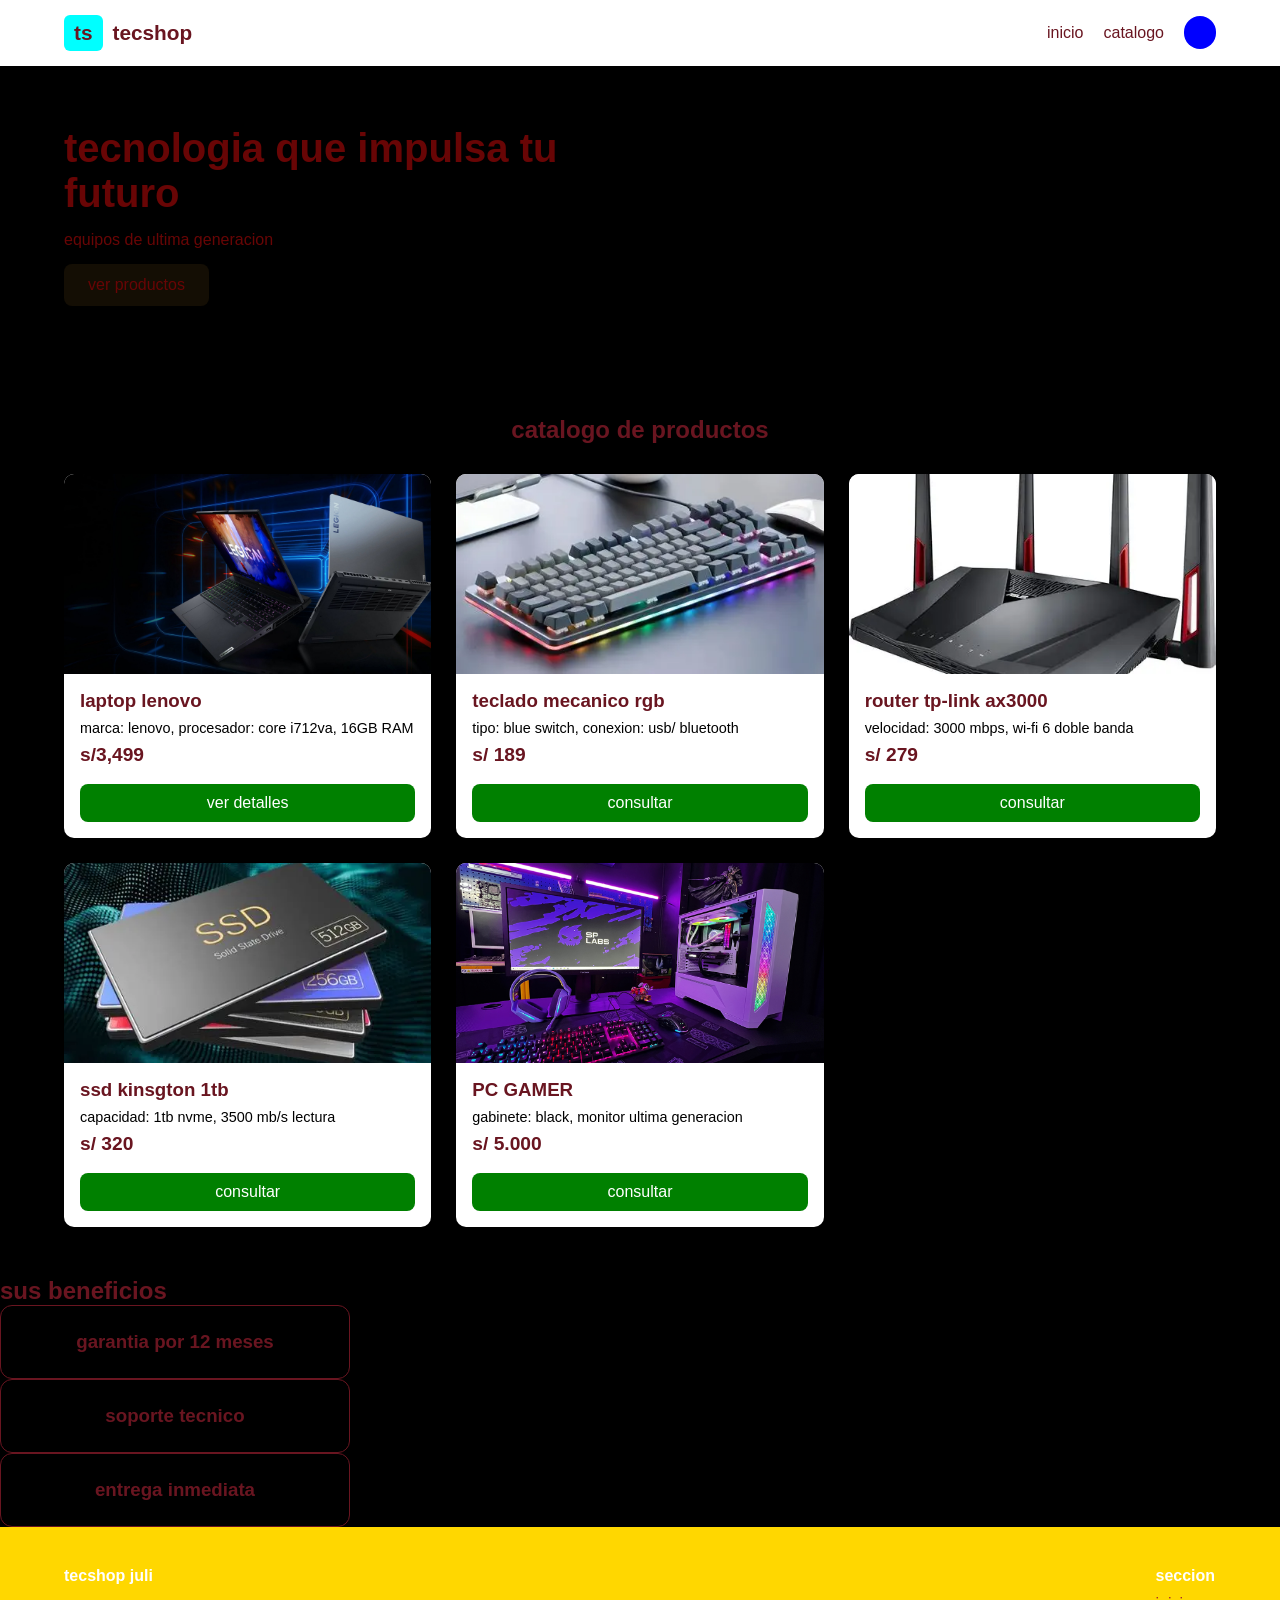
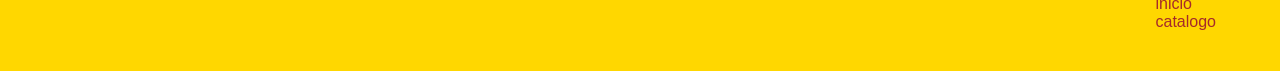
<file: index.html>
<!DOCTYPE html>
<html lang="en">
<head>
    <meta charset="UTF-8">
    <meta name="viewport" content="width=device-width, initial-scale=1.0">
    <title>tecshop</title>
    <link rel="stylesheet" href="stilo.css">
</head>
<body>

    <header>
        <div class="logo"><span>ts</span>tecshop</div>
        <nav>
            <ul>
                <li><a href="#inicio">inicio</a></li>
                <li><a href="#catalogo">catalogo</a></li>
                
                <li><a href="#catalogo" class="btn-catalogo"></a></li>
            </ul>
        </nav>
    </header>


    <section class="banner" id="inicio">
        <div class="banner-text">
            <h1>tecnologia que impulsa tu futuro</h1>
            <p>equipos de ultima generacion </p>
            <a href="#catalogo" class="btn">ver productos</a>
        </div>

    </section>

    <main id="catalogo">
        <h2>catalogo de productos</h2>
        <div class="grid-productos">
            <article class="card">
                <img src="lenovo.jpg" alt="laptop lenovo">
                <div class="card-info">
                    <h3>laptop lenovo</h3>
                    <p>marca: lenovo, procesador: core i712va, 16GB RAM</p>
                    <span class="precio">s/3,499</span>
                    <a href="#" class="btn-detalle">ver detalles</a>
                </div>
            </article>

            <article class="card">
                <img src="mecanico.webp" alt="teclado mecanico">
                <div class="card-info">
                    <h3>teclado mecanico rgb</h3>
                    <p>tipo: blue switch, conexion: usb/ bluetooth</p>
                    <span class="precio">s/ 189</span>
                    <a href="#" class="btn-detalle">consultar</a>
                </div>
            </article>

            <article class="card">
                <img src="riuter.webp" alt="router wifi">
                <div class="card-info">
                    <h3>router tp-link ax3000 </h3>
                    <p>velocidad: 3000 mbps, wi-fi 6 doble banda</p>
                    <span class="precio"> s/ 279</span>
                    <a href="#" class="btn-detalle">consultar</a>
                </div>
            </article>


            <article class="card">
                <img src="disco.webp" alt="disco ssd">
                <div class="card-info">
                    <h3>ssd kinsgton 1tb</h3>
                    <p>capacidad: 1tb nvme, 3500 mb/s lectura</p>
                    <span class="precio">s/ 320</span>
                    <a href="#" class="btn-detalle">consultar</a>                  
                </div>
            </article>

            <article class="card">
                <img src="armado-pc-.jpg" alt="computadora">
                <div class="card-info">
                    <h3>PC GAMER  </h3>
                    <p>gabinete: black, monitor ultima generacion </p>
                    <span class="precio"> s/ 5.000</span>
                    <a href="#" class="btn-detalle">consultar</a>
                </div>
            </article>

        </div>
    </main>

    <section id="beneficio">
        <h2>sus beneficios</h2>
        <div class="beneficio"><h3>garantia por 12 meses</h3></div>
        <div class="beneficio"><h3>soporte tecnico </h3></div>
        <div class="beneficio"><h3>entrega inmediata</h3></div>
    </section>

    <footer id="cantacto">
        <div><h4>tecshop juli</h4></div>
        <div><h4>seccion</h4> <ul><li><a href="#inicio">inicio</a></li><a href="#catalogo">catalogo</a></ul></div>

    </footer>
    
</body>
</html>
</file>
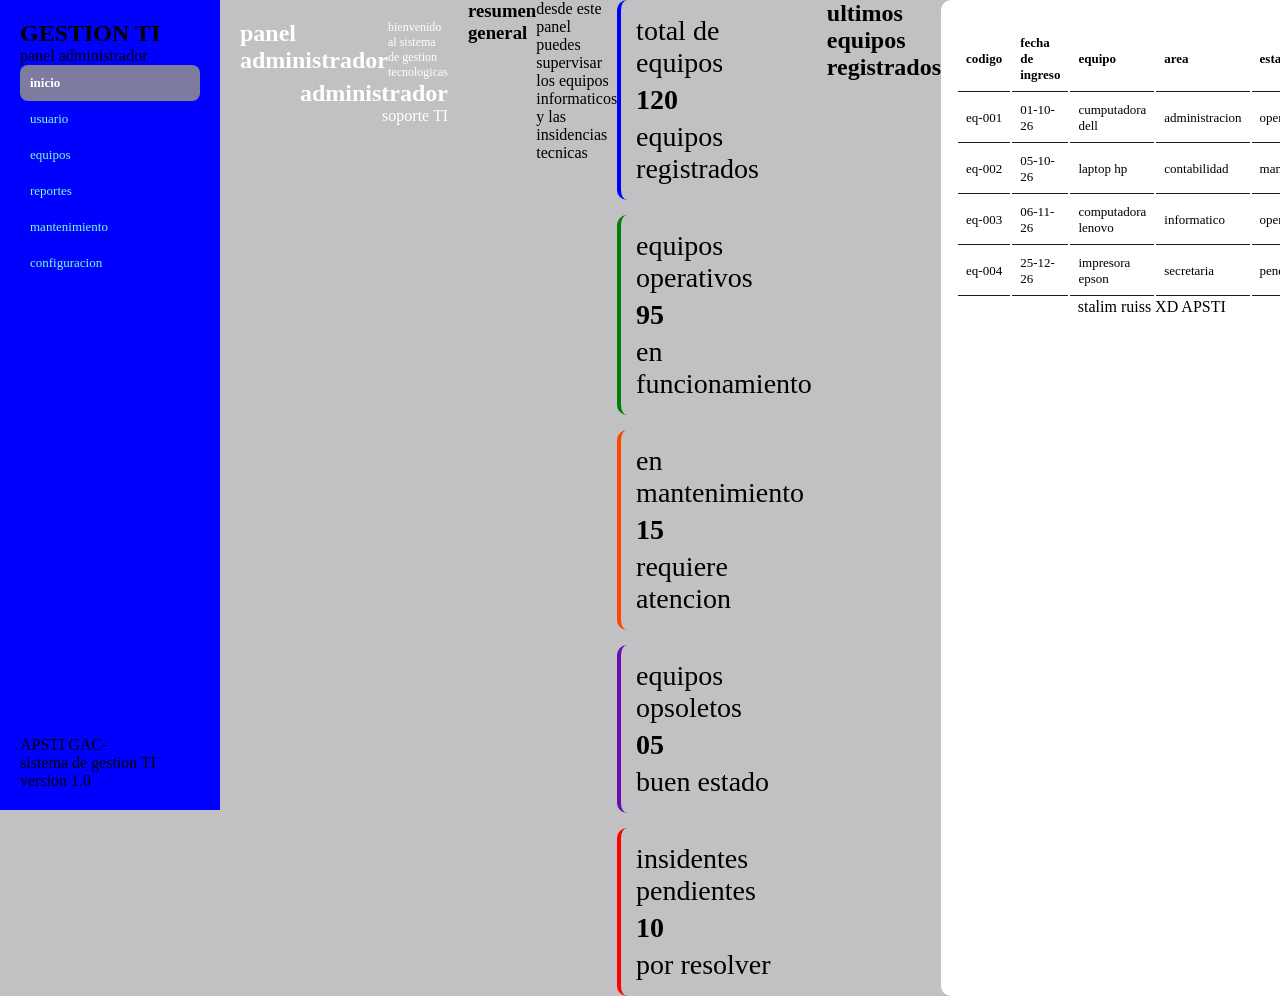
<file: examen_display/index.html>
<!DOCTYPE html>
<html lang="en">
<head>
    <meta charset="UTF-8">
    <meta name="viewport" content="width=device-width, initial-scale=1.0">
    <title>Document</title>
    <link rel="stylesheet" href="style.css">
</head>
<body>
    <nav class="menu">
        <h2>GESTION TI</h2>
        <P>panel administrador</P>

        <a class="nave" href="">inicio</a>
        <a class="nave" href="">usuario</a>
        <a class="nave" href="">equipos</a>
        <a class="nave" href="">reportes</a>
        <a class="nave" href="">mantenimiento</a>
        <a class="nave" href="">configuracion</a>

        <div class="pie">APSTI GAC- <P>sistema de gestion TI</P><P>version 1.0</P></div>
    </nav>


    <div class="panel">
        <div>
            <h2>panel administrador</h2>
            <p>bienvenido al sistema de gestion tecnologicas</p>
        </div>
        <div class="logo">
            <h2>administrador</h2>
            <p>soporte TI</p>
        </div>
        </div>
        <h3>resumen general</h3>
        <p>desde este panel puedes supervisar los equipos informaticos y las insidencias tecnicas</p>

    
        <div class="contenido">
        
       
        <div class="caja1">
            <p>total de equipos</p>
            <h3>120</h3>
            <p>equipos registrados</p>
        </div>
        <div class="caja2">
            <p>equipos operativos</p>
            <h3>95</h3>
            <p>en funcionamiento</p>
        </div>
        <div class="caja3">
            <p>en mantenimiento</p>
            <h3>15</h3>
            <p>requiere atencion</p>
        </div>
        <div class="caja4">
            <p>equipos opsoletos</p>
            <h3>05</h3>
            <p>buen estado</p>
        </div>
        <div class="caja5">
            <p>insidentes pendientes</p>
            <h3>10</h3>
            <p>por resolver</p>
        </div>
        </div>

        <h2>ultimos equipos registrados</h2>

        <div class="tabla">
            <table>
                <tr><th>codigo</th><th>fecha de ingreso</th><th>equipo</th><th>area</th><th>estado</th></tr>
                <tr><td>eq-001</td><td>01-10-26</td><td>cumputadora dell</td><td>administracion</td><td>operativo</td></tr>
                <tr><td>eq-002</td><td>05-10-26</td><td>laptop hp</td><td>contabilidad</td><td>mantenimiento</td></tr>
                <tr><td>eq-003</td><td>06-11-26</td><td>computadora lenovo</td><td>informatico</td><td>operativo</td></tr>
                <tr><td>eq-004</td><td>25-12-26</td><td>impresora epson</td><td>secretaria</td><td>pendiente</td></tr>

            </table>
           <CENTer> <footer>stalim ruiss XD APSTI</footer></CENTer>
        </div>
    </div>



</body>
</html>
</file>
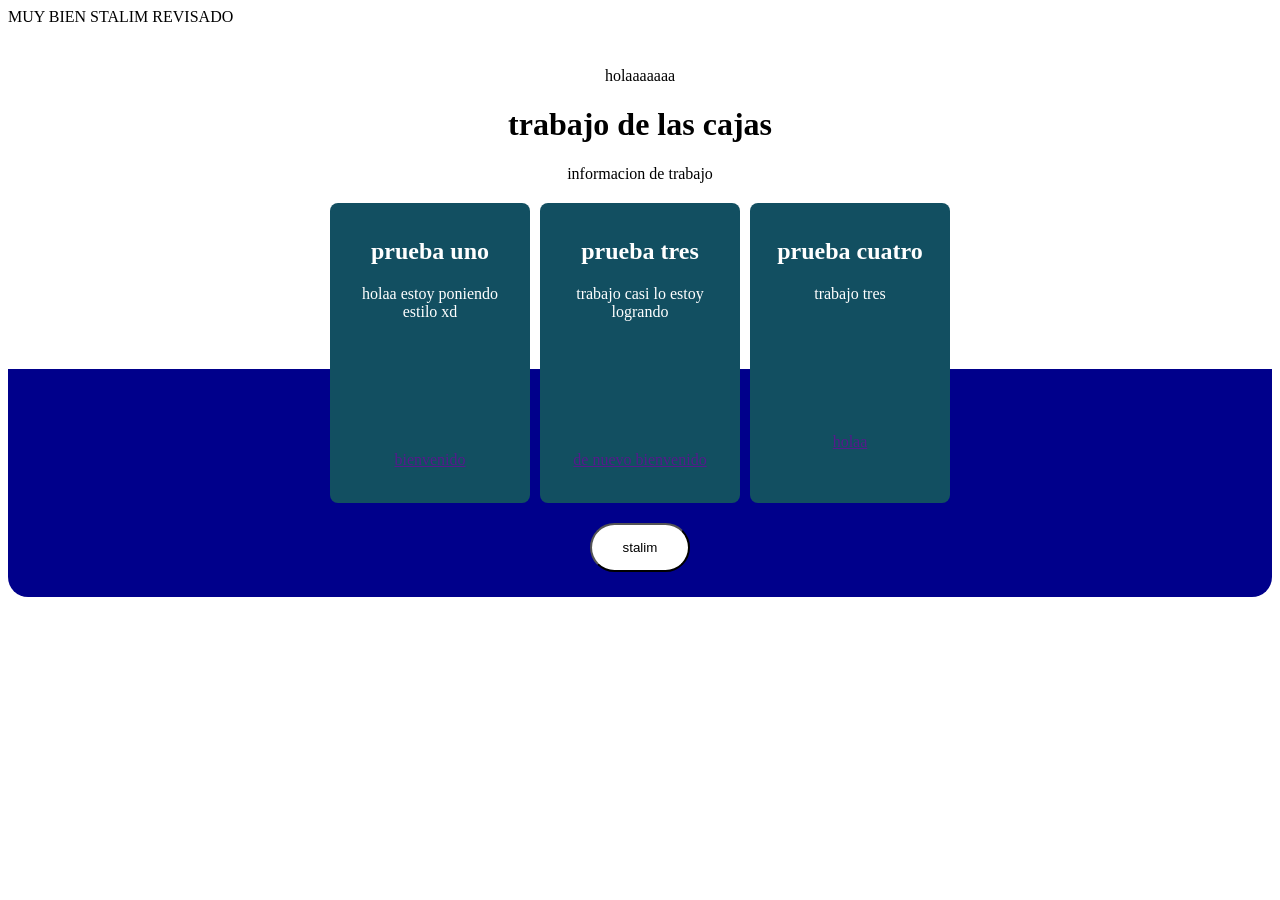
<file: trabajocajas/index.html>
MUY BIEN STALIM REVISADO
<!DOCTYPE html>
<html lang="en">
<head>
    <meta charset="UTF-8">
    <meta name="viewport" content="width=device-width, initial-scale=1.0">
    <title>Document</title>
    <link rel="stylesheet" href="styles.css">
</head>
<body>
   <div class="prueba">
    <p>holaaaaaaa</p>
    <h1>trabajo de las cajas</h1>
   <p>informacion de trabajo</p>
    <div class="contenedor-flex">
        <div class="caja"> <h2>prueba uno</h2><p>holaa estoy poniendo estilo xd</p> <a href="">bienvenido</a></div>
        <div class="caja"><h2>prueba tres</h2><p>trabajo casi lo estoy logrando </p> <a href="">de nuevo bienvenido</a></div>
        <div class="caja"> <h2>prueba cuatro</h2><p>trabajo tres </p>  <a href="">holaa</a></div>
       
    </div>
   
    <button class="boton">stalim</button>
   </div> 
</body>
</html>
</file>
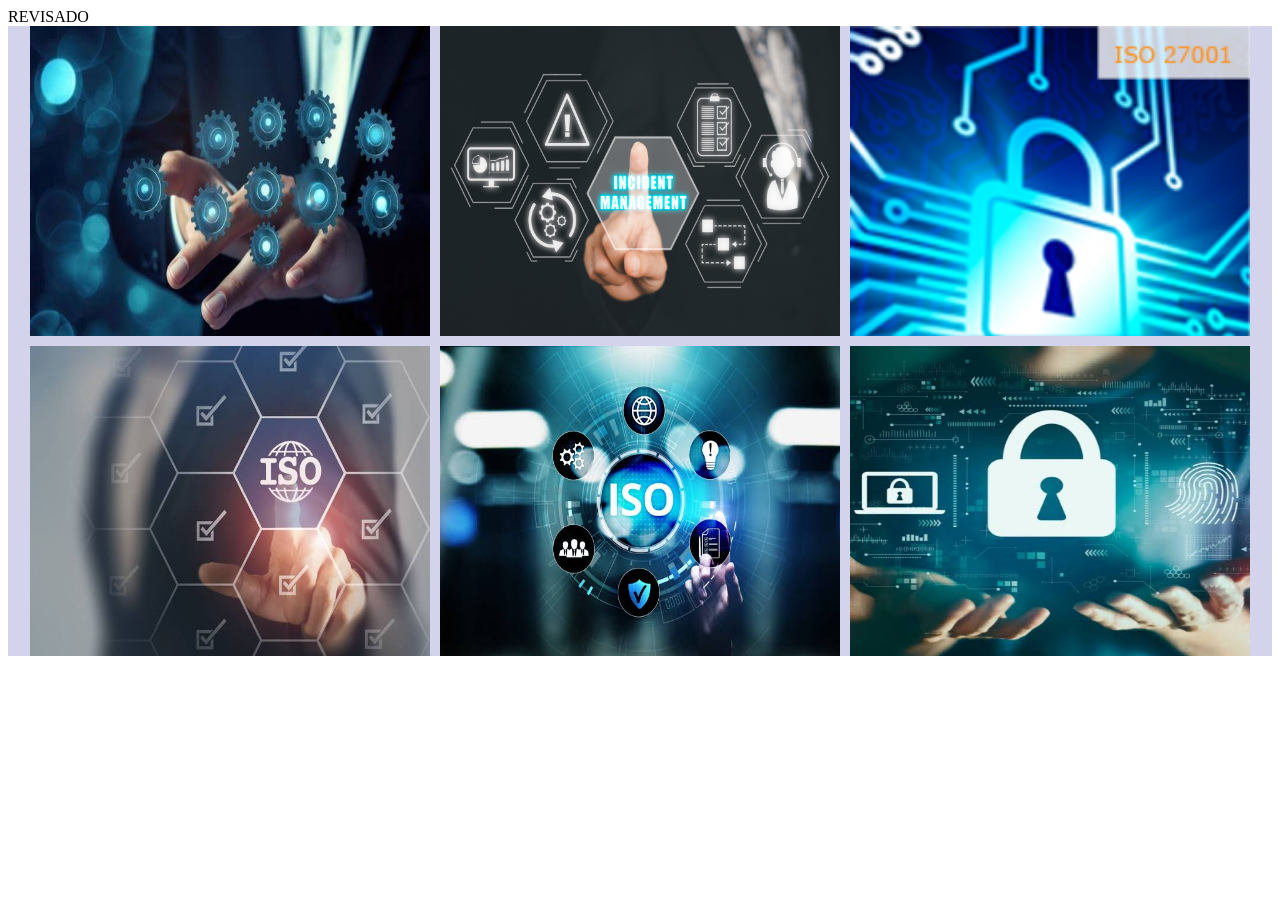
<file: trabajocajas2/index.html>
REVISADO
<!DOCTYPE html>
<html lang="en">
<head>
    <meta charset="UTF-8">
    <meta name="viewport" content="width=device-width, initial-scale=1.0">
    <title>Document</title>
    <link rel="stylesheet" href="style.css">
</head>
<body>

    <div class="cajas">
        <img src="0.jpeg" alt="">
        <img src="1.jpeg" alt="">
        <img src="01.jpg" alt="">
        <img src="4.jpeg" alt="">
        <img src="7.jpeg" alt="">
        <img src="8.jpeg" alt="">
    </div>
    
</body>
</html>
</file>
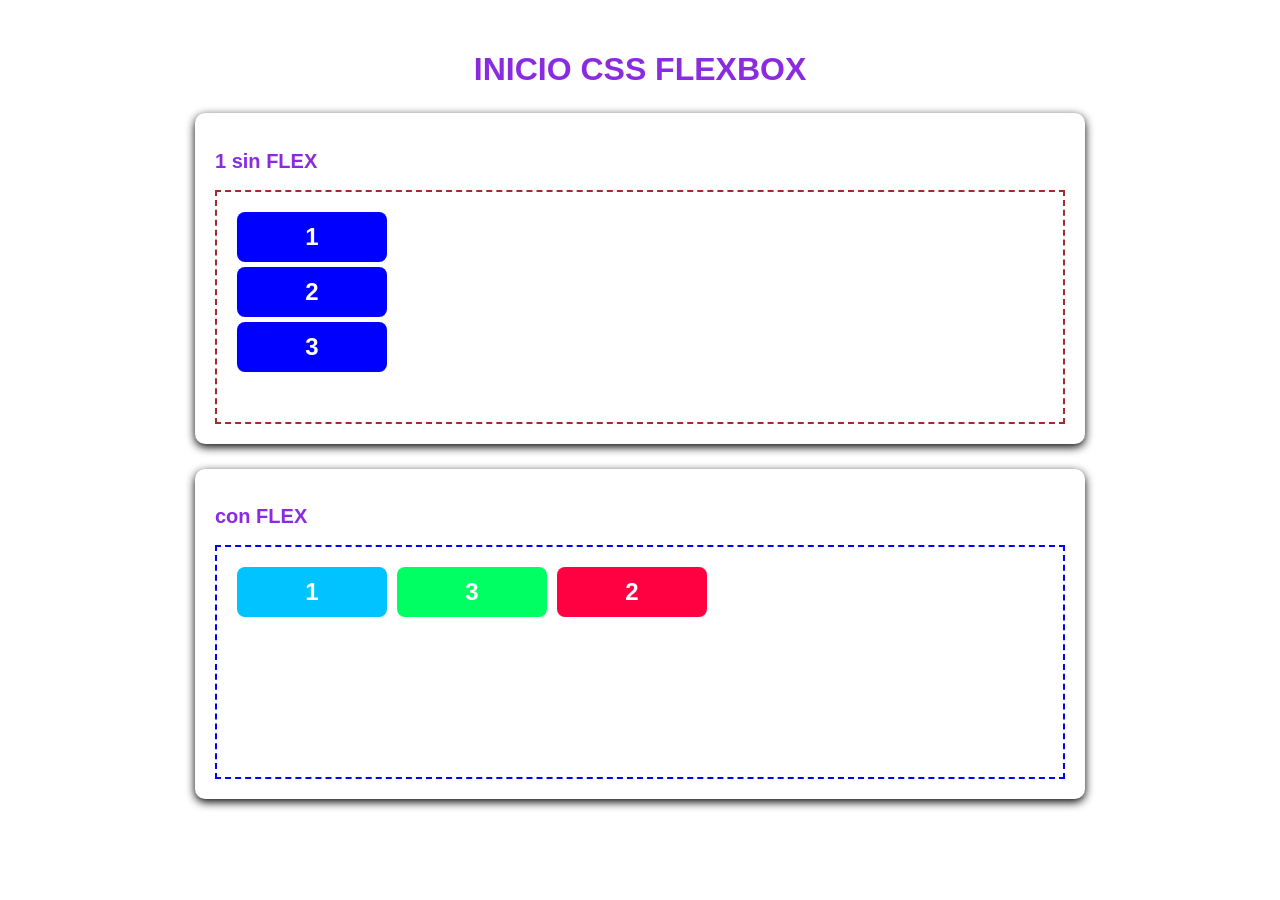
<file: flex modelos/flex.html>
<!DOCTYPE html>
<html lang="en">
<head>
    <meta charset="UTF-8">
    <meta name="viewport" content="width=device-width, initial-scale=1.0">
    <title>Document</title>

    <link rel="stylesheet" href="style.css">
</head>
<body>
    <h1>INICIO CSS FLEXBOX</h1>

    <div class="contenedor-ejemplo">
        <h2>1 sin FLEX</h2>

        <div class="contenedor-normal">
            <div class="caja" >1</div>
            <div class="caja" >2</div>
            <div class="caja" >3</div>



        </div>
    </div>

    <!-- ejemplo 2-->

    <div class="contenedor-ejemplo"> 
        <h2>con FLEX</h2>
        <div class="contenedor-flex">
            <div class="caja1"> 1</div>
            <div class="caja2"> 2</div>
            <div class="caja3"> 3</div>
           
           

        </div>
    </div>
    
</body>
</html>
</file>
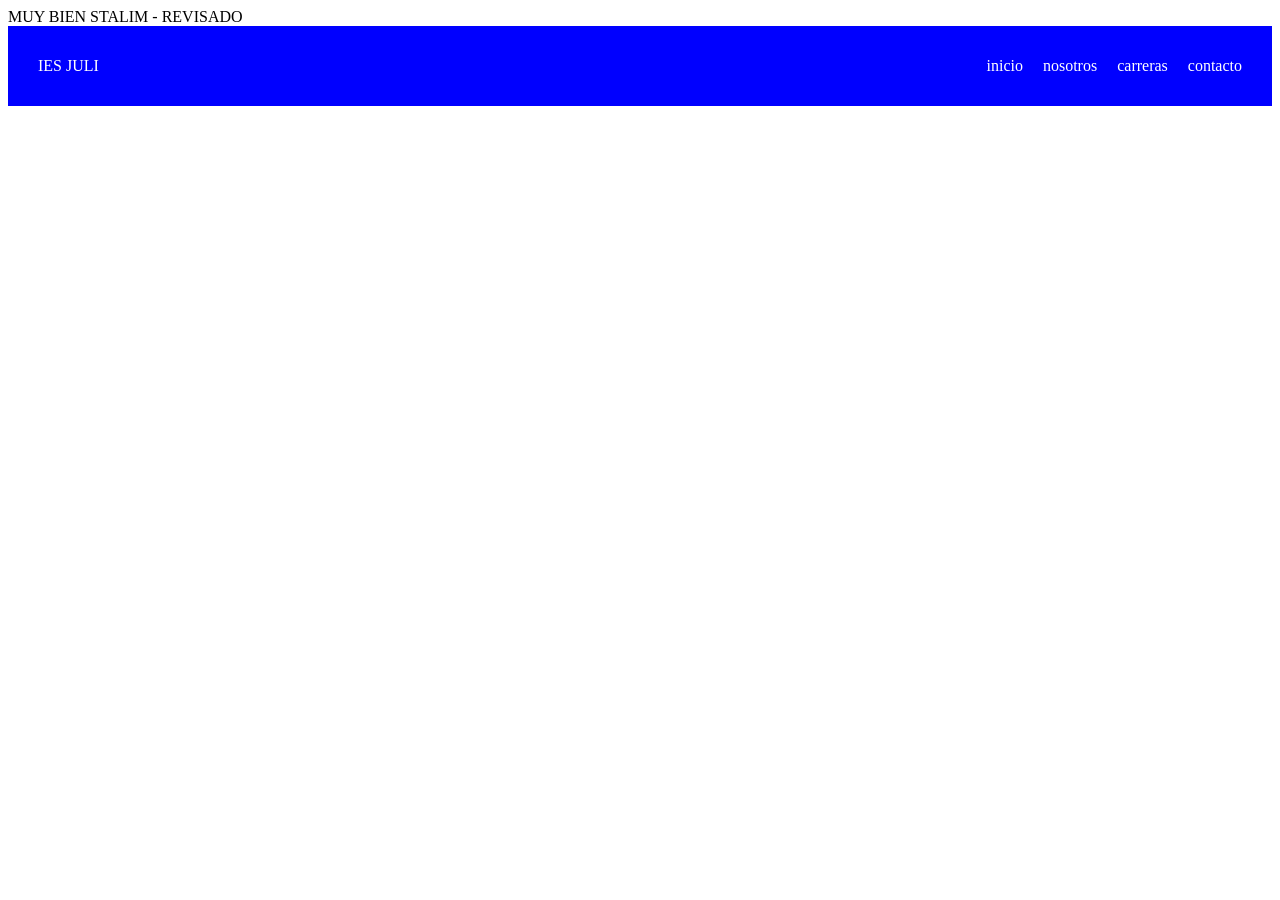
<file: flex modelos/trabajoflex.html>
MUY BIEN STALIM - REVISADO
<!DOCTYPE html>
<html lang="en">
<head>
    <meta charset="UTF-8">
    <meta name="viewport" content="width=device-width, initial-scale=1.0">
    <title>Document</title>
</head>
<link rel="stylesheet" href="styleflex.css">
<body>
    <header class="caja">
        <div class="logo"> IES JULI</div>
        <nav class="nav">
            <ul class="lista">
                <li>inicio</li>
                <li>nosotros</li>
                <li>carreras</li>
                <li>contacto</li>
            </ul>
        </nav>
    </header>
    
</body>
</html>
</file>
<file: stilo.css>
* {
    margin: 0;
    padding: 0;
    box-sizing: border-box;

}

body{
    font-family: Arial, Helvetica, sans-serif; color: rgb(105, 21, 32);
    background-color: black;

}

img{
    flex-direction: column;
    max-width: 100%;
    display: block;

}

a{
    text-decoration: none;
    color: inherit;

}

header{
    display: flex;
    justify-content: space-between;
    align-items: center;
    padding: 15px 5%;
    background: white; 

}

.logo{
    display: flex;
    align-items: center;
    gap: 10px;
    font-weight: bold;
    font-size: 1.3rem;
}

.logo span{
    flex-direction: row;
    
    background-color: aqua;
    padding: 6px 10px;
    border-radius: 6px;
}

nav ul{
    display: flex;
    list-style: none;
    gap: 20px;

}
.btn-catalogo{
    flex-direction: column;
    background-color: blue;
    padding: 8px 16px;
    border-radius: 20px;


}

.banner{
    display: flex;
    align-items: center;
    justify-content: space-between;
    padding: 60px 5%;
    background: linear-gradient(90deg, );
    color: rgb(104, 5, 5);
    flex-wrap: wrap;
    gap: 30px;
}

.banner-text{
    max-width: 500px;
}

.banner-text h1{
font-size: 2.5rem;
margin-bottom: 15px;

}
.banner .btn{
    background: rgb(20, 14, 4);
    padding: 12px 24px;
    border-radius: 8px;
    display: inline-block;
    margin-top: 15px;


}

.banner-img{
    width: 450px;
    border-radius: 12px;
    overflow: hidden;
}

#catalogo{
    padding: 50px 5%;
    background: fixed;

}

#catalogo h2{
    text-align: center;
    margin-bottom: 30px;
}

.grid-productos{
    display: grid;
    grid-template-columns: repeat(auto-fit,minmax(280px,1fr));
    gap: 25px;
}

.card{
    background: white;
    border-radius: 12px;
    overflow: hidden;
    display: flex;
    flex-direction: column;
    box-shadow: 0 4px rgb(red, green, blue);
    transition: .3s;
}


.card:hover{
    transform: translateY(-8px); 
    box-shadow: 0 12px 25px rgb(red, green, blue);
    
}

.card img{
    height: 200px;
    object-fit: cover;

}

.card-info{
    padding: 16px;
    display: flex;
    flex-direction: column;
    flex-grow: 1;
    gap: 8px;
}

.card-info p{
    color: black;
    font-size: .9rem; 
    flex-grow: 1;
}

.precio{
    font-weight: bold;
    font-size: 1.2rem;
}

.btn-detalle{
    margin-top: 10px;
    text-align: center;
    background: wheat;
    color: white;
    padding: 10px;
    border-radius: 8px;
}

.btn-detalle:hover{
    background: pink;

}

#beneficios{
    padding: 50 5%;
    display: flex;
    gap: 20px;
    flex-wrap: wrap;
    justify-content: center;
}

#beneficios h2{
    width: 100%;
    text-align: center;
    margin-bottom: 20px;
}

.beneficio{
    flex: 1;
    min-width: 250px;
    max-width: 350px;
    text-align: center;
    padding: 25px;
    border: 1px solid;
    border-radius: 12px;

}

footer{
    background: gold;
    color: brown;
    padding: 40px 5%;
    display: flex;
    flex-wrap: wrap;
    justify-content: space-between;
    gap: 20px;

}

footer h4{
    color: white;
    margin-bottom: 10px;
    
}

footer ul{
    list-style: none;
}


@keyframes aparecer {
    from{opacity:0;
    transform: translateY(30px);}
    to {opacity: 1;
    transform: translateX(0);} 
}

.grid-productos .card{
    animation: aparecer 0.6s ease forwards;
}

.grid-productos .card:nth-child(1){animation-delay: 0.1s;}
.grid-productos .card:nth-child(2){animation-delay: 0.2s;}
.grid-productos .card:nth-child(3){animation-delay: 0.3s;}
.grid-productos .card:nth-child(4){animation-delay: 0.4s;}
.grid-productos .card:nth-child(5){animation-delay: 0.5s;}
.grid-productos .card:nth-child(6){animation-delay: 0.6s;}

.card{
    background: white;
    border-radius: 10px;
    overflow: hidden;
    display: flex;
    flex-direction: column;
    box-shadow: 0 4px rgb(red, green, blue);
    transition: transform 0.4s ease, box-shadow 0.4s ease;

}

.card:hover{
    transform: translateY(-12px) scale(1.02) rotate(0.5deg);
    box-shadow: 0 15px 30px rgb(red, green, blue);

}

.card img{
    height: 200px;
    object-fit: cover;
    transition: transform 0.5s ease;
}

.card:hover img{
    transform: scale(1.1);
}


.btn-detalle{
    margin-top: 10px;
    text-align: center;
    background: green;
    color: white;
    padding: 10px;
    border-radius: 8px;
    transition: transform 0.2s;
}

.card:hover .btn-detalle{
    background: whitesmoke;
    transform: scale(1.05);
}

.btn-detalle:active{
    transform: scale(0.95);
}
</file>
<file: examen_display/style.css>
*{
    padding: 0;
    margin: 0;
    box-sizing: border-box;

}
body{
    display: flex;
    background: rgb(193, 192, 194);
}

.menu{
    width: 220px;
    height: 90vh;
    flex-direction: column;
    background: blue;
    position: fixed;
    display: flex;
    padding: 20px;
}
.nave {
    display: block;
    color: aquamarine;
    text-decoration: none;
    padding: 10px;
    border-radius: 8px;
    font-size: 13px;
}
.nave:first-of-type{
    background-color: rgb(126, 124, 158);
    color: white;
    font-weight: bold;
}

.nave:hover{
    background-color: brown;
    color: white;
}

.pie{
    margin-top: auto;
}

.panel{
    margin-left: 220px;
    flex: 1;
    color: white;
    padding: 20px;
    display: flex;
    flex-direction: column;


}
.panel >div:first-child{
    display: flex;
    justify-content: space-between;
    width: 100%;
  
}
.panel >div:first-child p{
    font-size: 12px;
    
}
.logo{
    text-align: right;

}

.contenido{
    display: flex;
    flex-wrap: wrap;
    gap: 15px;
    width: 100%;
}
.contenido >div{
    flex: 1;
    padding: 15px;
    border-radius: 10px;
    border-top: 4 px solid ;
}
.contenido h3{
    font-size: 28px;
    margin: 5px 0;
}
.contenido p{
    font-size: 28px;
}
.caja1{
    border-left: 4px solid blue;
}
.caja2{
    border-left: 4px solid green;
}
.caja3{
    border-left: 4px solid orangered;
}
.caja4{
    border-left: 4px solid rgb(105, 14, 179);
}
.caja5{
    border-left: 4px solid red;
}


.tabla{
    background: white;
    color: black;
    padding: 15px;
    border-radius: 10px;
}

table{
    width: 100%;
    margin-top: 10px;
}
table th, table td {
    text-align: left;
    padding: 8px;
    border-bottom: 1px solid rgb(27, 25, 25);
    font-size: 13px;
}
</file>
<file: trabajocajas/styles.css>
.prueba{
    background-color: bisque;
    text-align: center;
    padding: 25px;
     border-radius: 20px;
     background: linear-gradient(white 60%, darkblue 60%);
}
.contenedor-flex{
    display: flex;
    row-gap: 20px;
    justify-content: center;
    margin: 20px ;
    gap: 10px;
}

.caja{
   
    width: 200px;
    height: 300px;
    padding: 15px;
    background-color: rgb(18, 79, 97);
    color:white;
    box-sizing: border-box;
    overflow-wrap: break-word;
    border-radius: 8px;
  
}

.boton{
    background-color: white;
    width: 100px;
    padding: 15px;
    border-radius: 100px;
}

.caja a{
    display: block;
   margin-left: auto;
   margin-top: 130px;
  
    
}
</file>
<file: trabajocajas2/style.css>
.cajas{
    display: flex;
    flex-wrap: wrap;
    background-color: rgb(211, 211, 235);
    justify-content: center;
    gap: 10px;
}

img{
    height: 310px;
    width: 400px;
   
}
</file>
<file: flex modelos/style.css>
body{
    font-family: Arial, Helvetica, sans-serif;
    background-color: white;
    margin: 0;
    padding: 30px;
}

h1{
    text-align: center;
    color: blueviolet;

}

h2{
    color: blueviolet;
    font-size: 20px;

}

.contenedor-ejemplo{
    background-color: white;
    padding: 20px;
    margin: 25px auto;
    max-width: 850px;
    border-radius: 10px;
    box-shadow: 0 3px 10px  black;

}

/*estilo de caja*/

.caja{
    width: 150px;
    height: 50px;
    background-color: blue;
    color: white;
    font-size: 24px;
    font-weight: bold;
    display: flex;
    justify-content: center;
    align-items: center;
    border-radius: 8px;
    margin: 5px;

}



/*ejemplo 2 co flex*/


.contenedor-normal{
    background-color:white;
    height: 200px;
    padding: 15px;
    border: 2px  dashed brown;

}

/*ejemplo dos con flex*/

.contenedor-flex{

    display: flex;
    align-items: flex baseline;
    flex-wrap: wrap; /*mantienen en una sola linea*/
    row-gap: 20px;  /*distancia de las cajas*/
    column-gap: 30spx;  /*altura de los cuadros*/

    /*flex-wrap: wrap-reverse;*/
    /*gap: 10px;*/
    /* align-items: center;*/
    /*justify-content: space-evenly;  misma medida de cuadros*/
    /*justify-content: space-around; */
    /* justify-content: center; */

    /* justify-content: space-between;*/
   /* flex-direction: row; */
   /* flex-direction: row-reverse;*/
   /* flex-direction: column-reverse; */
   /* flex-direction: column; */
    background-color: white;
    
    height: 200px;
    padding:  15px;
    border: 2px  dashed blue;
}


.caja1{
    width: 150px;
    height: 50px;
    background-color: rgb(0, 195, 255);
    color: white;
    font-size: 24px;
    font-weight: bold;
    display: flex;
    order: 1;
    justify-content: center;
    align-items: center;
    border-radius: 8px;
    margin: 5px;

}

.caja2{
    width: 150px;
    height: 50px;
    background-color: rgb(255, 0, 64);
    color: white;
    font-size: 24px;
    font-weight: bold;
    display: flex;
    order: 2;
    justify-content: center;
    align-items: center;
    border-radius: 8px;
    margin: 5px;
}

.caja3{
    width: 150px;
    height: 50px;
    background-color: rgb(0, 255, 98);
    color: white;
    font-size: 24px;
    font-weight: bold;
    display: flex;
    order: 1; /*para cambiar el orden de cajas*/
    /*flex-basis: 200px;*/ /* tamaño de las cajas*/
    justify-content: center;
    align-items: center;
    border-radius: 8px;
    margin: 5px;
}

.caja4{
    width: 150px;
    height: 50px;
    background-color: rgb(0, 255, 98);
    color: white;
    font-size: 24px;
    font-weight: bold;
    display: flex;
    /*flex-shrink: 1;*/
    justify-content: center;
    align-items: center;
    border-radius: 8px;
    margin: 5px;
}

.caja5{
    width: 150px;
    height: 50px;
    background-color: rgb(0, 255, 98);
    color: white;
    font-size: 24px;
    font-weight: bold;
    display: flex;
    /*flex-shrink: 1;*/
    justify-content: center;
    align-items: center;
    border-radius: 8px;
    margin: 5px;
}

.caja6{
    width: 150px;
    height: 50px;
    background-color: rgb(0, 255, 98);
    color: white;
    font-size: 24px;
    font-weight: bold;
    display: flex;
    flex-shrink: 2;
    justify-content: center;
    align-items: center;
    border-radius: 8px;
    margin: 5px;
}
</file>
<file: flex modelos/styleflex.css>
.caja {
    display: flex;
    justify-content: space-between;
    align-items: center;

    color: white;
    background-color: blue;
    padding: 15px 30px;
}
.lista{
     display: flex;
     list-style: none;
     justify-content: center;
     justify-content: flex-end;
     height: 60spx;
     gap: 20px ;

     


     
}
</file>
